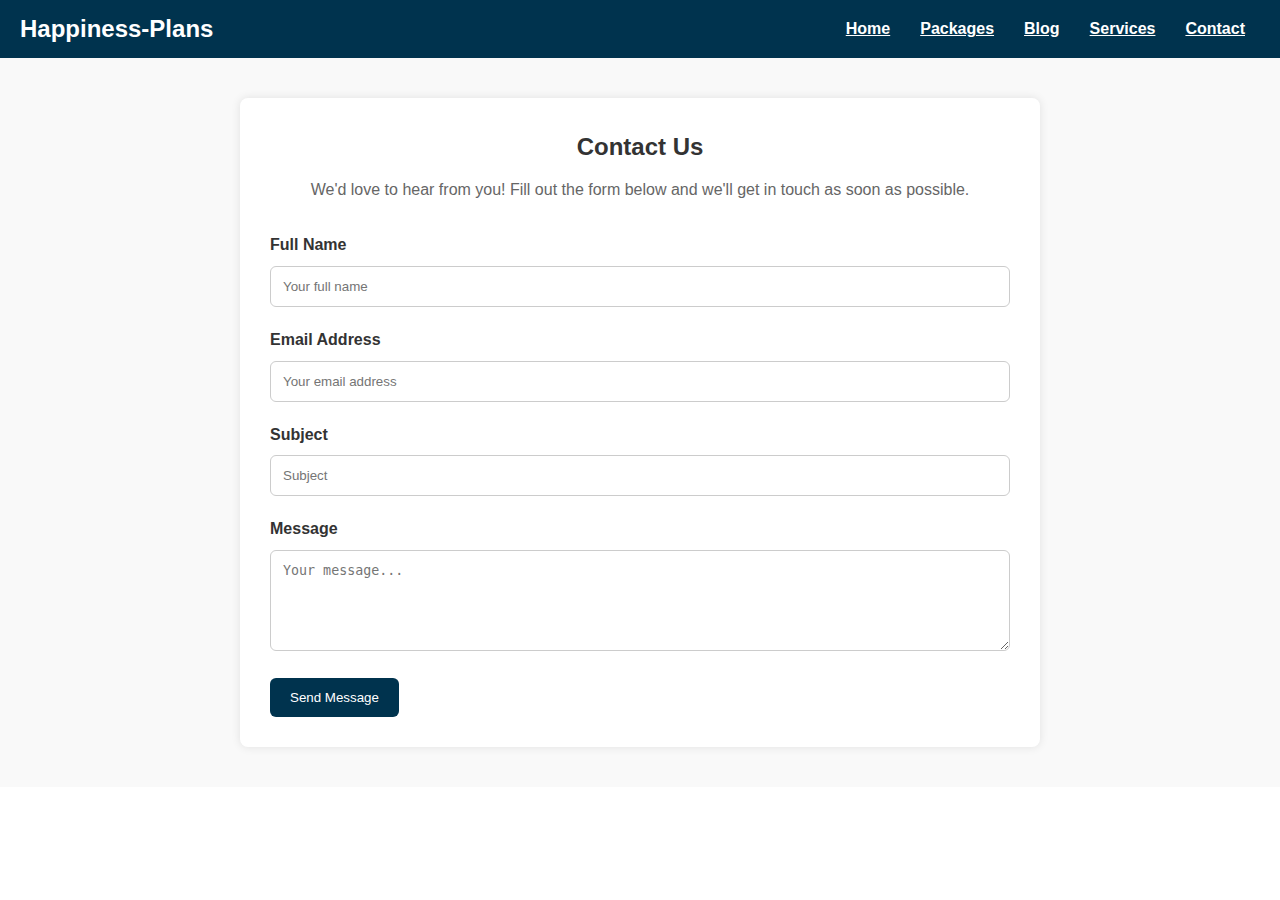
<file: contact.html>
<!DOCTYPE html>
<html lang="en">
<head>
  <meta charset="UTF-8" />
  <meta name="viewport" content="width=device-width, initial-scale=1.0"/>
  <title>Contact Us | Wanderlust Tours</title>
  <link rel="stylesheet" href="../css/contact.css"/>
  <link rel="stylesheet" href="style.css">
</head>
<body>
<header>
    <nav class="navbar">
      <div class="logo">Happiness-Plans</div>
      <ul class="nav-links" id="navLinks">
        <li><a href="index.html">Home</a></li>
        <li><a href="packeges.html">Packages</a></li>
        <li><a href="blog.html">Blog</a></li>
        <li><a href="service.html">Services</a></li>
        <li><a href="contact.html">Contact</a></li>
      </ul>
      <div class="menu-toggle" onclick="toggleMenu()"><i class="fas fa-bars"></i></div>
    </nav>
  </header>
  <section class="contact-section">
    <div class="contact-container">
      <h2>Contact Us</h2>
      <p>We'd love to hear from you! Fill out the form below and we'll get in touch as soon as possible.</p>

      <form id="contactForm" class="contact-form">
        <div class="form-group">
          <label for="name">Full Name</label>
          <input type="text" id="name" name="name" placeholder="Your full name" required>
        </div>

        <div class="form-group">
          <label for="email">Email Address</label>
          <input type="email" id="email" name="email" placeholder="Your email address" required>
        </div>

        <div class="form-group">
          <label for="subject">Subject</label>
          <input type="text" id="subject" name="subject" placeholder="Subject" required>
        </div>

        <div class="form-group">
          <label for="message">Message</label>
          <textarea id="message" name="message" placeholder="Your message..." rows="5" required></textarea>
        </div>

        <button type="submit" class="btn">Send Message</button>
      </form>
    </div>

    
</body>
</html>
</file>
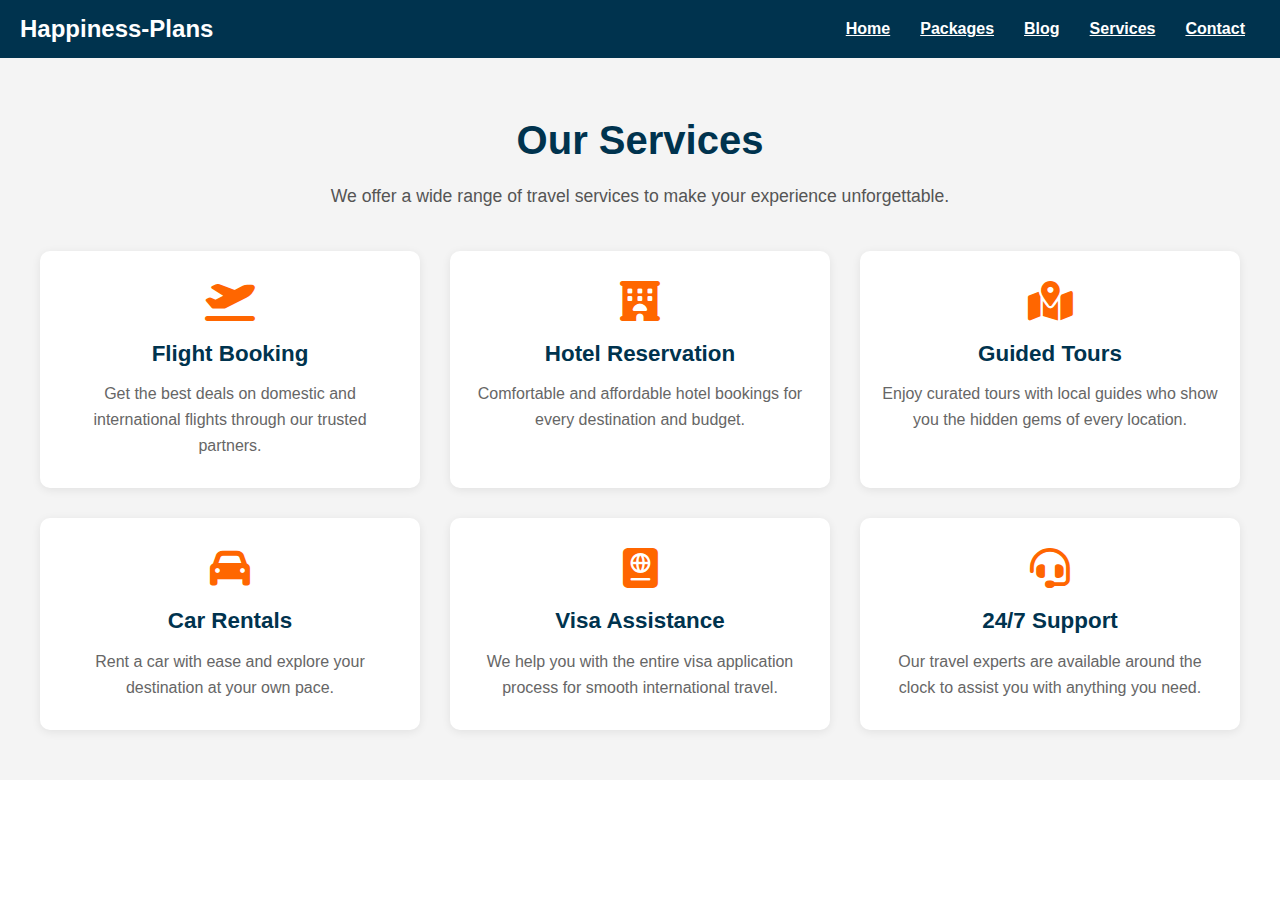
<file: service.html>
<!DOCTYPE html>
<html lang="en">
<head>
  <meta charset="UTF-8" />
  <meta name="viewport" content="width=device-width, initial-scale=1.0"/>
  <title>Our Services | Wanderlust Tours</title>
  <link rel="stylesheet" href="style.css"/>
    <link rel="stylesheet" href="../css/service.css"/>

  <link rel="stylesheet" href="https://cdnjs.cloudflare.com/ajax/libs/font-awesome/6.4.0/css/all.min.css">
</head>
<body>

<header>
    <nav class="navbar">
      <div class="logo">Happiness-Plans</div>
      <ul class="nav-links" id="navLinks">
        <li><a href="index.html">Home</a></li>
        <li><a href="packeges.html">Packages</a></li>
        <li><a href="blog.html">Blog</a></li>
        <li><a href="service.html">Services</a></li>
        <li><a href="contact.html">Contact</a></li>
      </ul>
      <div class="menu-toggle" onclick="toggleMenu()"><i class="fas fa-bars"></i></div>
    </nav>
  </header>

  <section class="services-section">
    <div class="services-container">
      <h2>Our Services</h2>
      <p class="services-intro">We offer a wide range of travel services to make your experience unforgettable.</p>

      <div class="services-grid">

        <div class="service-card">
          <i class="fas fa-plane-departure"></i>
          <h3>Flight Booking</h3>
          <p>Get the best deals on domestic and international flights through our trusted partners.</p>
        </div>

        <div class="service-card">
          <i class="fas fa-hotel"></i>
          <h3>Hotel Reservation</h3>
          <p>Comfortable and affordable hotel bookings for every destination and budget.</p>
        </div>

        <div class="service-card">
          <i class="fas fa-map-marked-alt"></i>
          <h3>Guided Tours</h3>
          <p>Enjoy curated tours with local guides who show you the hidden gems of every location.</p>
        </div>

        <div class="service-card">
          <i class="fas fa-car"></i>
          <h3>Car Rentals</h3>
          <p>Rent a car with ease and explore your destination at your own pace.</p>
        </div>

        <div class="service-card">
          <i class="fas fa-passport"></i>
          <h3>Visa Assistance</h3>
          <p>We help you with the entire visa application process for smooth international travel.</p>
        </div>

        <div class="service-card">
          <i class="fas fa-headset"></i>
          <h3>24/7 Support</h3>
          <p>Our travel experts are available around the clock to assist you with anything you need.</p>
        </div>

      </div>
    </div>
  </section>

</body>
</html>
</file>
<file: css/contact.css>
/* === Contact Us Page === */
.contact-section {
  padding: 40px 20px;
  background: #f9f9f9;
}

.contact-container {
  max-width: 800px;
  margin: auto;
  background: #fff;
  padding: 30px;
  border-radius: 8px;
  box-shadow: 0 0 10px rgba(0,0,0,0.1);
}

.contact-container h2 {
  text-align: center;
  margin-bottom: 10px;
}

.contact-container p {
  text-align: center;
  margin-bottom: 30px;
  color: #666;
}

.contact-form .form-group {
  margin-bottom: 20px;
}

.contact-form label {
  display: block;
  margin-bottom: 8px;
  font-weight: bold;
}

.contact-form input,
.contact-form textarea {
  width: 100%;
  padding: 12px;
  border: 1px solid #ccc;
  border-radius: 6px;
  resize: vertical;
}

.contact-form .btn {
  background: #00334e;
  color: white;
  padding: 12px 20px;
  border: none;
  border-radius: 6px;
  cursor: pointer;
  display: inline-block;
}

.contact-form .btn:hover {
  background: #005377;
}

/* Map Section */
.map-container {
  margin-top: 40px;
  max-width: 1000px;
  margin-left: auto;
  margin-right: auto;
  border-radius: 10px;
  overflow: hidden;
}

/* Responsive */
@media (max-width: 768px) {
  .contact-container {
    padding: 20px;
  }
}
</file>
<file: style.css>
* {
  margin: 0;
  padding: 0;
  box-sizing: border-box;
}
body {
  font-family: 'Segoe UI', sans-serif;
  color: #333;
  line-height: 1.6;
}
a {
  /* text-decoration: none; */
  color: #fff;
}
header {
  background: #00334e;
  padding: 10px 20px;
}
.navbar {
  display: flex;
  justify-content: space-between;
  align-items: center;
  color: #fff;
  font-weight: bold;

}
.logo {
  color: white;
  font-size: 1.5em;
  font-weight: bold;
}
.nav-links {
  list-style: none;
  display: flex;

}
.nav-links li {
  margin: 0 15px;

  
}
.nav-links a:hover {
  text-decoration: underline;
  color: #fff;
}
.menu-toggle {
  display: none;
  color: white;
  font-size: 24px;
  cursor: pointer;
}

/* Hero Section
.hero {
  background: url('../images/hero.jpg') center/cover no-repeat;
  height: 90vh;
  display: flex;
  align-items: center;
  justify-content: center;
  text-align: center;
  color: white;
}
.hero-text h1 {
  font-size: 3em;
}
.hero-text p {
  margin: 10px 0 20px; */

.btn {
  background: #ff6600;
  padding: 10px 20px;
  border-radius: 5px;
}

/* Packages */
.packages {
  padding: 40px 20px;
  background: #f4f4f4;
  text-align: center;
}
.package-cards {
  display: flex;
  flex-wrap: wrap;
  justify-content: center;
  gap: 20px;
}
.card {
  background: white;
  width: 280px;
  border-radius: 10px;
  overflow: hidden;
  box-shadow: 0 2px 10px rgba(0,0,0,0.1);
}
.card img {
  width: 100%;
  height: 180px;
  object-fit: cover;
}
.card h3 {
  margin: 10px 0 5px;
}
.card .price {
  color: #ff6600;
  font-weight: bold;
}
.btn-small {
  display: inline-block;
  margin: 10px 0 15px;
  padding: 8px 16px;
  background: #00334e;
  color: white;
  border-radius: 5px;
}

/* Footer */
footer {
  background: #00334e;
  color: white;
  text-align: center;
  padding: 15px 0;
  margin-top: 20px;
}

/* Responsive */
@media (max-width: 768px) {
  .nav-links {
    display: none;
    flex-direction: column;
    background: #00334e;
    position: absolute;
    top: 60px;
    right: 20px;
    width: 200px;
    border-radius: 5px;
  }
  .nav-links li {
    margin: 15px 0;
    text-align: center;
  }
  .menu-toggle {
    display: block;
  }
  .package-cards {
    flex-direction: column;
    align-items: center;
  }
}






/* slider css */

custom-slider {
  position: relative;
  max-width: 100%;
  height: 80vh;
  overflow: hidden;
}

.slider-wrapper {
  display: flex;
  width: 300%;
  height: 100%;
  transition: transform 0.6s ease-in-out;
}

.slide {
  flex: 1 0 100%;
  position: relative;
  display: flex;
  align-items: center;
  justify-content: center;
  color: white;
  text-align: center;
  height: 100%;
}

/* Slide background images */
.slide-one {
  background: url('../images/mountains.jpg') center center / cover no-repeat;
}
.slide-two {
  background: url('../images/beach.jpg') center center / cover no-repeat;
}
.slide-three {
  background: url('../images/city.jpg') center center / cover no-repeat;
}

/* Overlay for dark effect */
.slide::before {
  content: "";
  position: absolute;
  top: 0; left: 0;
  width: 100%;
  height: 100%;
  background: rgba(0, 0, 0, 0.4);
  z-index: 1;
}

.slide-content {
  position: relative;
  z-index: 2;
}

.slide-content h2 {
  font-size: 2.5em;
  margin-bottom: 10px;
}

.slide-content p {
  font-size: 1.2em;
}

/* Navigation Arrows */
.nav {
  position: absolute;
  top: 50%;
  transform: translateY(-50%);
  background: rgba(0,0,0,0.4);
  border: none;
  color: white;
  font-size: 2rem;
  padding: 10px;
  cursor: pointer;
  z-index: 5;
}
.nav.prev { left: 15px; }
.nav.next { right: 15px; }

/* Dots */
.dots {
  position: absolute;
  bottom: 15px;
  left: 50%;
  transform: translateX(-50%);
  display: flex;
  gap: 10px;
  z-index: 5;
}

.dot {
  width: 12px;
  height: 12px;
  background: white;
  opacity: 0.5;
  border-radius: 50%;
  cursor: pointer;
  transition: opacity 0.3s;
}
.dot.active {
  opacity: 1;
}

/* Responsive */
@media (max-width: 768px) {
  .slide-content h2 {
    font-size: 1.6em;
  }
  .slide-content p {
    font-size: 1em;
  }
}

#carousel-div{
height: 600px;

}




/* caurosel css */



.carousel {
  /* max-width: 1000px; */
  width:100% ;
  margin: 9px auto;
  /* position: relative;
  overflow: hidden; */
  border-radius: 10px;
}

.slides {
  display: flex;
  transition: transform 0.5s ease-in-out;
  /* width: 300%; */
}

.slide {
  width: 100%;
  flex-shrink: 0;
}

.slide img {
  width: 100%;
  height: 500px;
  /* object-fit: cover; */
  z-index: 1;
}

/* Navigation buttons */
.prev, .next {
  position: absolute;
  top: 50%;
  transform: translateY(-50%);
  background-color: rgba(0, 0, 0, 0.5);
  color: white;
  padding: 10px 15px;
  border: none;
  cursor: pointer;
  font-size: 1.5rem;
  border-radius: 50%;
  z-index: 10;
}

.prev { left: 15px; }
.next { right: 15px; }

/* Dots */
.dots {
  text-align: center;
  margin-top: 15px;
}

.dot {
  height: 12px;
  width: 12px;
  margin: 0 5px;
  background-color: #bbb;
  border-radius: 50%;
  display: inline-block;
  cursor: pointer;
}

.dot.active {
  background-color: #00334e;
}

/* Responsive */
@media (max-width: 768px) {
  .slide img {
    height: 250px;
  }
}


/* features css */

.feature-section h2 {
  font-size: 2.5rem;
  margin-bottom: 40px;
  color: #333;
}

.feature-section {
  padding: 50px 5px;
  background: #fff;
}

.feature-container {
  display: grid;
  grid-template-columns: repeat(auto-fit, minmax(200px, 1fr));
  gap: 25px;
  max-width: 1200px;
  margin: auto;
}

.feature-card {
  overflow: hidden;
  border-radius: 10px;
  box-shadow: 0 6px 12px rgba(0,0,0,0.1);
  transition: transform 0.3s ease;
}

.feature-card img {
  width: 100%;
  height: 350px;
  object-fit: cover;
  display: block;
  transition: transform 0.4s ease;
}

.feature-card:hover img {
  transform: scale(1.05);
}



/* review section */

.review-section {
  text-align: center;
  padding: 60px 20px;
  background-color: #fff;
}

.review-section h2 {
  font-size: 2.5rem;
  margin-bottom: 40px;
  color: #333;
}

.review-container {
  display: flex;
  flex-wrap: wrap;
  gap: 30px;
  justify-content: center;
  max-width: 1200px;
  margin: auto;
}

.review-card {
  /* background-color: #f1f1f1; */

  padding: 25px;
  border-radius: 10px;
  width: 300px;
  box-shadow: 0 4px 8px rgba(0,0,0,0.1);
  transition: transform 0.3s ease;
}

.review-card:hover {
  transform: translateY(-5px);
}

.review-card img {
  width: 80px;
  height: 80px;
  border-radius: 50%;
  object-fit: cover;
  margin-bottom: 15px;
}

.review-card h3 {
  font-size: 1.2rem;
  color: #444;
  margin-bottom: 5px;
}

.review-card .stars {
  color: #f39c12;
  font-size: 1.1rem;
  margin-bottom: 10px;
}

.review-card p {
  font-size: 0.95rem;
  color: #555;
  line-height: 1.5;
}



/* about us */


.about-section {
  padding: 80px 0;
  text-align: center;
  background-color: white;
}

.about-title {
  font-size: 2.5rem;
  margin-bottom: 20px;
  color: #0d1b2a;
}

.about-description {
  max-width: 800px;
  /* margin: 0 auto 40px; */
  font-size: 1.5rem;
  color: #444;
  margin-left: 30px;
  /* padding: 90px; */
}
.para-img-container{
  display: flex;
  padding: 50px;
    /* margin-top: 20px; */
    margin: 20px;

}
.image{
  width: 99%;
  height: 350px;
  
}
.image img{
  border-radius: 50%;
}

/* Team Section */
.about-team {
  display: flex;
  justify-content: center;
  gap: 40px;
  flex-wrap: wrap;
}

.about-team-member {
  background: #ffffff;
  padding: 20px;
  /* justify-content: space-between; */
  border-radius: 12px;
  width: 260px;
  box-shadow: 0 4px 12px rgba(0,0,0,0.08);
  transition: transform 0.3s ease;
}

.about-team-member:hover {
  transform: translateY(-10px);
}

.about-team-member img {
  border-radius: 50%;
  width: 120px;
  height: 120px;
  object-fit: cover;
}

.member-name {
  margin-top: 15px;
  font-size: 1.2rem;
  color: #0d1b2a;
}

.member-role {
  color: #666;
  font-size: 0.95rem;
}

/* Footer */
.about-footer {
  background-color: #0d1b2a;
  color: white;
  text-align: center;
  padding: 20px 0;
  margin-top: 40px;
}

.footer-text {
  font-size: 0.9rem;
}

/* Responsive Styles */
@media (max-width: 768px) {
  .about-nav-links {
    flex-direction: column;
    align-items: center;
  }

  .about-logo,
  .about-nav {
    float: none;
    text-align: center;
    margin-bottom: 15px;
  }

  .about-team {
    flex-direction: column;
    align-items: center;
  }
}
</file>
<file: css/service.css>
/* === Services Page === */
.services-section {
  background: #f4f4f4;
  padding: 50px 20px;
}

.services-container {
  max-width: 1200px;
  margin: auto;
  text-align: center;
}

.services-container h2 {
  font-size: 2.5em;
  margin-bottom: 10px;
  color: #00334e;
}

.services-intro {
  font-size: 1.1em;
  margin-bottom: 40px;
  color: #555;
}

.services-grid {
  display: grid;
  grid-template-columns: repeat(auto-fit, minmax(280px, 1fr));
  gap: 30px;
}

.service-card {
  background: white;
  padding: 30px 20px;
  border-radius: 10px;
  box-shadow: 0 2px 10px rgba(0,0,0,0.08);
  transition: transform 0.3s ease;
}

.service-card:hover {
  transform: translateY(-5px);
}

.service-card i {
  font-size: 2.5em;
  color: #ff6600;
  margin-bottom: 15px;
}

.service-card h3 {
  margin-bottom: 10px;
  font-size: 1.4em;
  color: #00334e;
}

.service-card p {
  font-size: 1em;
  color: #666;
}
</file>
